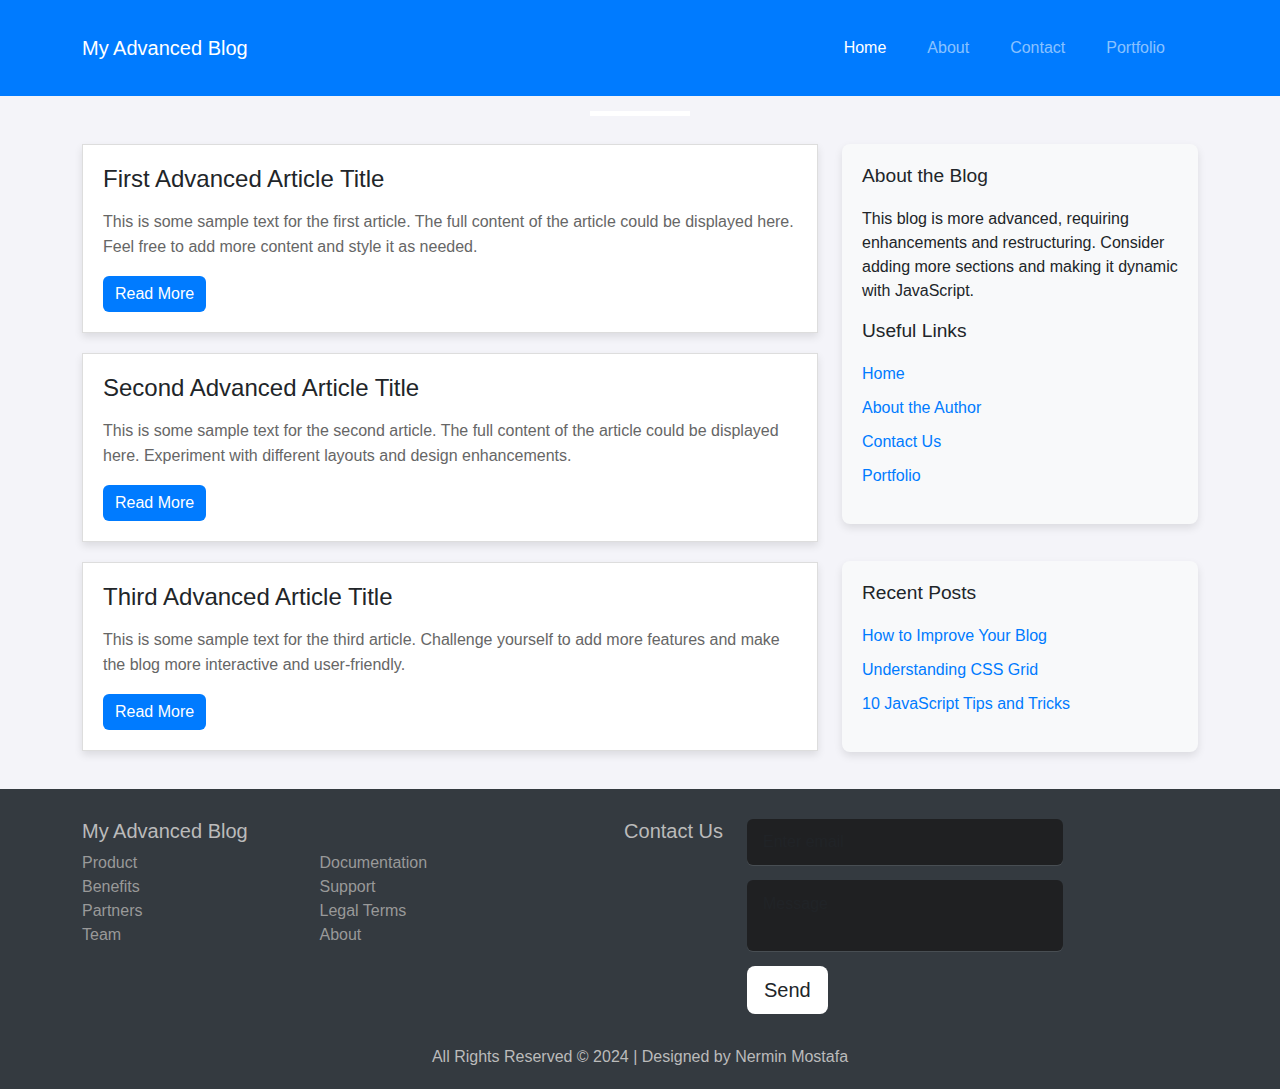
<file: index.html>
<!DOCTYPE html>
<html lang="en">
  <head>
    <meta charset="UTF-8"/>
    <meta name="viewport" content="width=device-width, initial-scale=1.0"/>
    <title>My Advanced Blog</title>

    <!-- Bootstrap CSS for styling -->
    <link href="https://cdn.jsdelivr.net/npm/bootstrap@5.1.3/dist/css/bootstrap.min.css" rel="stylesheet"/>

    <!-- Font Awesome icons -->
    <link rel="stylesheet" href="https://cdnjs.cloudflare.com/ajax/libs/font-awesome/6.6.0/css/all.min.css" integrity="sha512-Kc323vGBEqzTmouAECnVceyQqyqdsSiqLQISBL29aUW4U/M7pSPA/gEUZQqv1cwx4OnYxTxve5UMg5GT6L4JJg==" crossorigin="anonymous" referrerpolicy="no-referrer" media="print" onload="this.media='all'"/>
    
    <!-- Custom CSS file -->
    <link rel="stylesheet" href="style.css">
    
  </head>

  <body>
    <!-- Header Section -->
    <header class="header">
      <!-- Navigation Bar -->
      <nav class="navbar navbar-expand-lg navbar-dark">
          <div class="container">
              <a class="navbar-brand" href="#">My Advanced Blog</a>
              <button class="navbar-toggler" type="button" data-bs-toggle="collapse" data-bs-target="#navbarNav" aria-controls="navbarNav" aria-expanded="false" aria-label="Toggle navigation">
                  <span class="navbar-toggler-icon"></span>
              </button>

              <div class="collapse navbar-collapse" id="navbarNav">
                <!-- Navigation Links -->
                  <ul class="navbar-nav ms-auto">
                      <li class="nav-item"><a class="nav-link active" aria-current="page" href="#">Home</a></li>
                      <li class="nav-item"><a class="nav-link" href="#">About</a></li>
                      <li class="nav-item"><a class="nav-link" href="#">Contact</a></li>
                      <li class="nav-item"><a class="nav-link" href="#">Portfolio</a></li>
                  </ul>
              </div>
          </div>
      </nav>
  </header>

  <!-- Main Content Section -->
    <main class="container mt-5">
      <div class="row">
        <!-- Main Blog Posts Section -->
        <section class="col-md-8">

          <!-- Article 1 -->
          <article class="post">
            <h2>First Advanced Article Title</h2>
            <p>
              This is some sample text for the first article. The full content
              of the article could be displayed here. Feel free to add more
              content and style it as needed.
            </p>
            <button class="btn btn-primary">Read More</button>
          </article>

          <!-- Article 2 -->
          <article class="post">
            <h2>Second Advanced Article Title</h2>
            <p>
              This is some sample text for the second article. The full content
              of the article could be displayed here. Experiment with different
              layouts and design enhancements.
            </p>
            <button class="btn btn-primary">Read More</button>
          </article>

          <!-- Article 3 -->
          <article class="post">
            <h2>Third Advanced Article Title</h2>
            <p>
              This is some sample text for the third article. Challenge yourself
              to add more features and make the blog more interactive and
              user-friendly.
            </p>
            <button class="btn btn-primary">Read More</button>
          </article>
        </section>

        <!-- Sidebar Section -->
        <aside class="col-md-4">

          <!-- About the Blog -->
          <div class="sidebar">
            <h3>About the Blog</h3>
            <p>
              This blog is more advanced, requiring enhancements and
              restructuring. Consider adding more sections and making it dynamic
              with JavaScript.
            </p>

            <!-- Useful Links -->
            <h3>Useful Links</h3>
            <ul>
              <li><a href="#">Home</a></li>
              <li><a href="#">About the Author</a></li>
              <li><a href="#">Contact Us</a></li>
              <li><a href="#">Portfolio</a></li>
            </ul>
          </div>

          <!-- Recent Posts -->
          <div class="sidebar">
            <h3>Recent Posts</h3>
            <ul>
              <li><a href="#">How to Improve Your Blog</a></li>
              <li><a href="#">Understanding CSS Grid</a></li>
              <li><a href="#">10 JavaScript Tips and Tricks</a></li>
            </ul>
          </div>
        </aside>
      </div>
    </main>

    <!-- Back to Top Button -->
    <button id="backToTop" class="btn btn-primary" title="Go to top">
      Back to Top <i class="fa-solid fa-arrow-up"></i>
    </button>
  
    <!-- Footer Section -->
    <footer class="footer">
      <div class="container">
          <div class="row">
            <!-- Footer Left Section -->
              <div class="col-md-5">
                  <h5><i class="fa-solid fa-blog"></i> My Advanced Blog</h5>
                  <div class="row">
                    
                      <!-- Footer Links Column 1 -->
                      <div class="col-6">
                          <ul class="list-unstyled">
                              <li><a href="#">Product</a></li>
                              <li><a href="#">Benefits</a></li>
                              <li><a href="#">Partners</a></li>
                              <li><a href="#">Team</a></li>
                          </ul>
                      </div>

                      <!-- Footer Links Column 2 -->
                      <div class="col-6">
                          <ul class="list-unstyled">
                              <li><a href="#">Documentation</a></li>
                              <li><a href="#">Support</a></li>
                              <li><a href="#">Legal Terms</a></li>
                              <li><a href="#">About</a></li>
                          </ul>
                      </div>
                  </div>

                  <!-- Social Media Icons -->
                  <ul class="nav">
                      <li class="nav-item"><a href="#" class="nav-link pl-0"><i class="fa-brands fa-facebook-f fa-lg"></i></a></li>
                      <li class="nav-item"><a href="#" class="nav-link"><i class="fa-brands fa-twitter fa-lg"></i></a></li>
                      <li class="nav-item"><a href="#" class="nav-link"><i class="fa-brands fa-github fa-lg"></i></a></li>
                      <li class="nav-item"><a href="#" class="nav-link"><i class="fa-brands fa-instagram fa-lg"></i></a></li>
                  </ul>
              </div>
  
              <!-- Contact Us Section -->
              <div class="col-md-2">
                  <h5 class="text-md-right">Contact Us</h5>
              </div>
  
              <!-- Contact Form Section -->
              <div class="col-md-5">
                  <form>
                      <fieldset class="form-group">
                          <input type="email" class="form-control" id="exampleInputEmail1" placeholder="Enter email">
                      </fieldset>
                      <fieldset class="form-group">
                          <textarea class="form-control" id="exampleMessage" placeholder="Message"></textarea>
                      </fieldset>
                      <fieldset class="form-group text-xs-right">
                          <button type="button" class="btn btn-secondary-outline btn-lg">Send</button>
                      </fieldset>
                  </form>
              </div>
          </div>
          
          <!-- Footer Copyrights Section -->
          <div class="row mt-3">
              <div class="col-12 text-center">
                  <p class="mb-0">All Rights Reserved © 2024 | Designed by Nermin Mostafa</p>
              </div>
          </div>
      </div>
  </footer>
  
  <!-- Bootstrap JS and Custom JS file -->
  <script src="https://cdn.jsdelivr.net/npm/bootstrap@5.1.3/dist/js/bootstrap.bundle.min.js" defer></script>
  <script src="script.js" defer></script>
  
  </body>
</html>
</file>
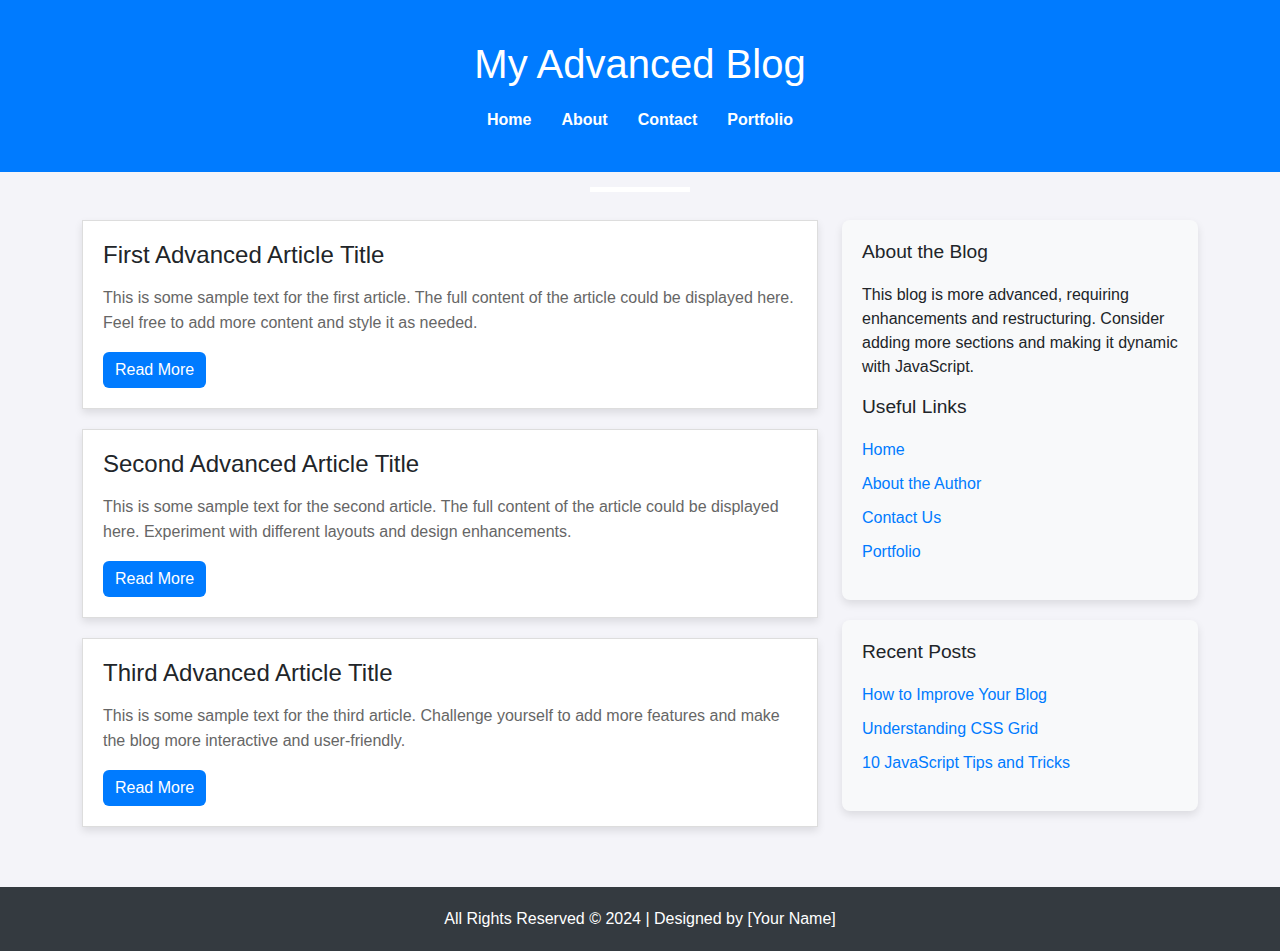
<file: original/index.html>
<!DOCTYPE html>
<html lang="en">
  <head>
    <meta charset="UTF-8" />
    <meta name="viewport" content="width=device-width, initial-scale=1.0" />
    <title>My Advanced Blog</title>
    <link
      href="https://cdn.jsdelivr.net/npm/bootstrap@5.1.3/dist/css/bootstrap.min.css"
      rel="stylesheet"
    />
    <style>
      body {
        font-family: Arial, sans-serif;
        background-color: #f4f4f9;
      }
      .header {
        background-color: #007bff;
        color: white;
        padding: 40px 0;
        text-align: center;
        position: relative;
      }
      .header::after {
        content: "";
        position: absolute;
        bottom: -20px;
        left: 50%;
        transform: translateX(-50%);
        width: 100px;
        height: 5px;
        background-color: white;
      }
      .nav-links {
        display: flex;
        justify-content: center;
        margin-top: 20px;
      }
      .nav-links a {
        color: white;
        margin: 0 15px;
        text-decoration: none;
        font-weight: bold;
      }
      .nav-links a:hover {
        text-decoration: underline;
      }
      .post {
        border: 1px solid #ddd;
        margin-bottom: 20px;
        padding: 20px;
        background-color: white;
        box-shadow: 0 4px 8px rgba(0, 0, 0, 0.1);
        transition: transform 0.3s ease, box-shadow 0.3s ease;
      }
      .post:hover {
        transform: translateY(-5px);
        box-shadow: 0 8px 16px rgba(0, 0, 0, 0.2);
      }
      .post h2 {
        font-size: 1.5rem;
        margin-bottom: 15px;
      }
      .post p {
        color: #666;
        line-height: 1.6;
      }
      .post .btn-primary {
        background-color: #007bff;
        border: none;
      }
      .post .btn-primary:hover {
        background-color: #0056b3;
      }
      .sidebar {
        background-color: #f8f9fa;
        padding: 20px;
        border-radius: 8px;
        box-shadow: 0 4px 8px rgba(0, 0, 0, 0.1);
        margin-bottom: 20px;
      }
      .sidebar h3 {
        margin-bottom: 20px;
        font-size: 1.2rem;
      }
      .sidebar ul {
        list-style-type: none;
        padding-left: 0;
      }
      .sidebar ul li {
        margin-bottom: 10px;
      }
      .sidebar ul li a {
        color: #007bff;
        text-decoration: none;
      }
      .sidebar ul li a:hover {
        text-decoration: underline;
      }
      .footer {
        background-color: #343a40;
        color: white;
        text-align: center;
        padding: 20px;
        margin-top: 40px;
      }
      .footer p {
        margin: 0;
      }
    </style>
  </head>
  <body>
    <div class="header">
      <h1>My Advanced Blog</h1>
      <div class="nav-links">
        <a href="#">Home</a>
        <a href="#">About</a>
        <a href="#">Contact</a>
        <a href="#">Portfolio</a>
      </div>
    </div>

    <div class="container mt-5">
      <div class="row">
        <div class="col-md-8">
          <div class="post">
            <h2>First Advanced Article Title</h2>
            <p>
              This is some sample text for the first article. The full content
              of the article could be displayed here. Feel free to add more
              content and style it as needed.
            </p>
            <button class="btn btn-primary">Read More</button>
          </div>
          <div class="post">
            <h2>Second Advanced Article Title</h2>
            <p>
              This is some sample text for the second article. The full content
              of the article could be displayed here. Experiment with different
              layouts and design enhancements.
            </p>
            <button class="btn btn-primary">Read More</button>
          </div>
          <div class="post">
            <h2>Third Advanced Article Title</h2>
            <p>
              This is some sample text for the third article. Challenge yourself
              to add more features and make the blog more interactive and
              user-friendly.
            </p>
            <button class="btn btn-primary">Read More</button>
          </div>
        </div>
        <div class="col-md-4">
          <div class="sidebar">
            <h3>About the Blog</h3>
            <p>
              This blog is more advanced, requiring enhancements and
              restructuring. Consider adding more sections and making it dynamic
              with JavaScript.
            </p>
            <h3>Useful Links</h3>
            <ul>
              <li><a href="#">Home</a></li>
              <li><a href="#">About the Author</a></li>
              <li><a href="#">Contact Us</a></li>
              <li><a href="#">Portfolio</a></li>
            </ul>
          </div>
          <div class="sidebar">
            <h3>Recent Posts</h3>
            <ul>
              <li><a href="#">How to Improve Your Blog</a></li>
              <li><a href="#">Understanding CSS Grid</a></li>
              <li><a href="#">10 JavaScript Tips and Tricks</a></li>
            </ul>
          </div>
        </div>
      </div>
    </div>

    <div class="footer">
      <p>All Rights Reserved © 2024 | Designed by [Your Name]</p>
    </div>

    <script src="https://cdn.jsdelivr.net/npm/bootstrap@5.1.3/dist/js/bootstrap.bundle.min.js"></script>
  </body>
</html>
</file>
<file: style.css>
:root {
    --primary-color: #007bff;
    --secondary-color: #343a40;
    --text-color: #666;
    --background-color: #f4f4f9;
    --white: #fff;
    --gray: #999;
}

/* HTML setup for positioning to ensure footer is always at the bottom */
html {
    position: relative;
    min-height: 100%;
}

body {
    font-family: Arial, sans-serif;
    background-color: var(--background-color);
    margin-bottom: 300px;
}

/* Header styling */
.header {
    background-color: var(--primary-color);
    color: var(--white);
    padding: 20px 0;
    text-align: center;
    position: relative;
}

.header::after {
    content: "";
    position: absolute;
    bottom: -20px;
    left: 50%;
    transform: translateX(-50%);
    width: 100px;
    height: 5px;
    background-color: var(--white);
}

/* Blog post styling */
.post {
    border: 1px solid #ddd;
    margin-bottom: 20px;
    padding: 20px;
    background-color: var(--white);
    box-shadow: 0 4px 8px rgba(0, 0, 0, 0.1);
    transition: transform 0.3s ease, box-shadow 0.3s ease;
}

.post:hover {
    transform: translateY(-5px);
    box-shadow: 0 8px 16px rgba(0, 0, 0, 0.2);
}

.post h2 {
    font-size: 1.5rem;
    margin-bottom: 15px;
}

.post p {
    color: var(--text-color);
    line-height: 1.6;
}

.post .btn-primary {
    background-color: var(--primary-color);
    border: none;
}

.post .btn-primary:hover {
    background-color: #0056b3;
}

/* Sidebar styling */
.sidebar {
    background-color: #f8f9fa;
    padding: 20px;
    border-radius: 8px;
    box-shadow: 0 4px 8px rgba(0, 0, 0, 0.1);
    margin-bottom: 37px;
}

.sidebar h3 {
    margin-bottom: 20px;
    font-size: 1.2rem;
}

.sidebar ul {
    list-style-type: none;
    padding-left: 0;
}

.sidebar ul li {
    margin-bottom: 10px;
}

.sidebar ul li a {
    color: var(--primary-color);
    text-decoration: none;
}

.sidebar ul li a:hover {
    text-decoration: underline;
}

/* Back to Top button */
#backToTop {
    position: fixed;
    bottom: 20px;
    right: 20px;
    display: none;
    z-index: 1000;
}

/* Footer styling */
.footer p {
    margin: 0;
    text-align: center;
}

.footer {
    position: absolute;
    bottom: 0;
    width: 100%;
    height: 300px;
}

footer {
    padding-top: 30px;
    background-color: var(--secondary-color);
    color: #bbb;
}

footer a {
    color: var(--gray);
    text-decoration: none;
}

footer a:hover,
footer a:focus {
    color: #aaa;
    text-decoration: none;
}

footer .form-control {
    background-color: #1f2022;
    box-shadow: 0 1px 0 0 rgba(255, 255, 255, 0.1);
    border: none;
    resize: none;
    color: #d1d2d2;
    padding: 0.7em 1em;
    width: 70%;
}

.fa-brands {
    color: var(--gray);
}

.btn-lg {
    background-color: var(--white);
}

.form-group {
    margin-bottom: 15px;
}

.text-md-right {
    text-align: right;
}

.nav-link {
    padding: 0;
    margin-right: 25px;
}

/* Media query for smaller screens */
@media (max-width: 34em) {
    body {
        margin-bottom: 500px;
    }

    .header {
        text-align: right;
    }

    .nav-link.active {
        margin-top: 20px;
    }

    .footer {
        height: 550px;
    }

    .text-md-right {
        text-align: left;
        margin-top: 30px;
    }
}
</file>
